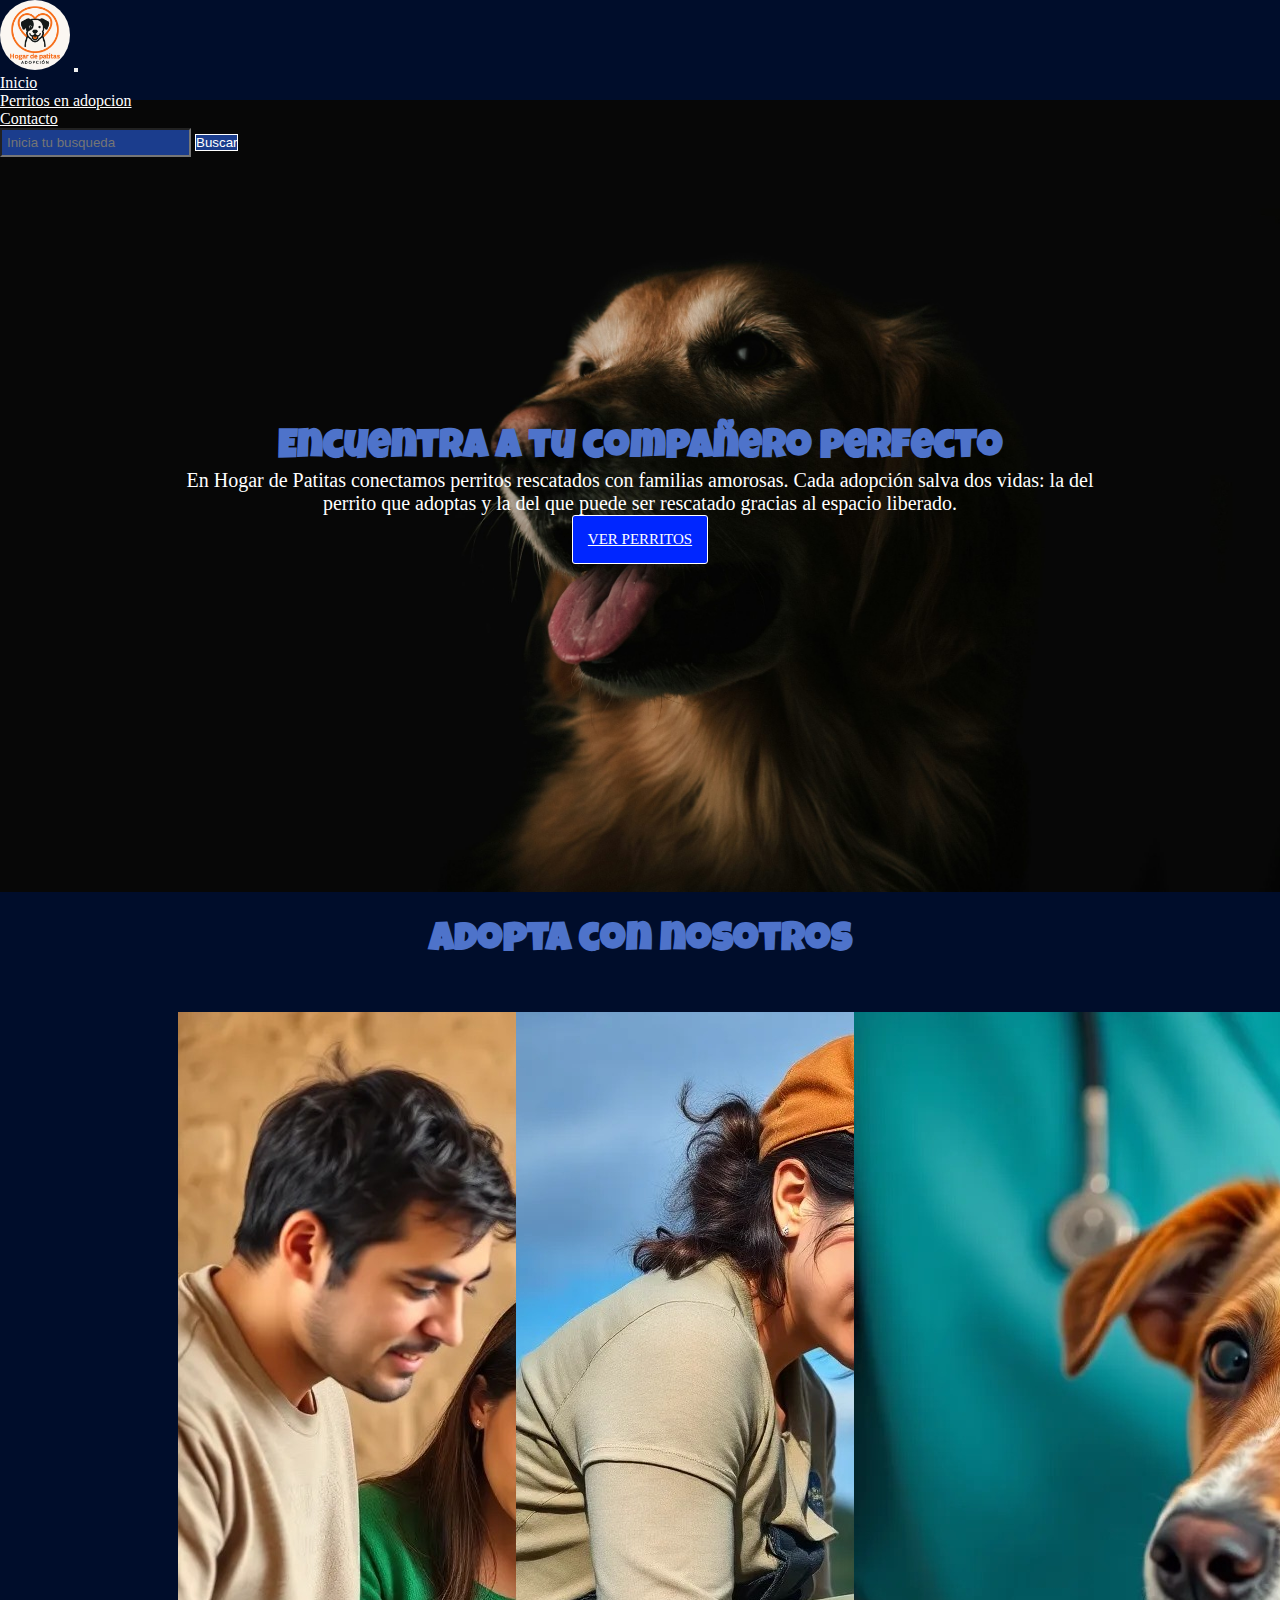
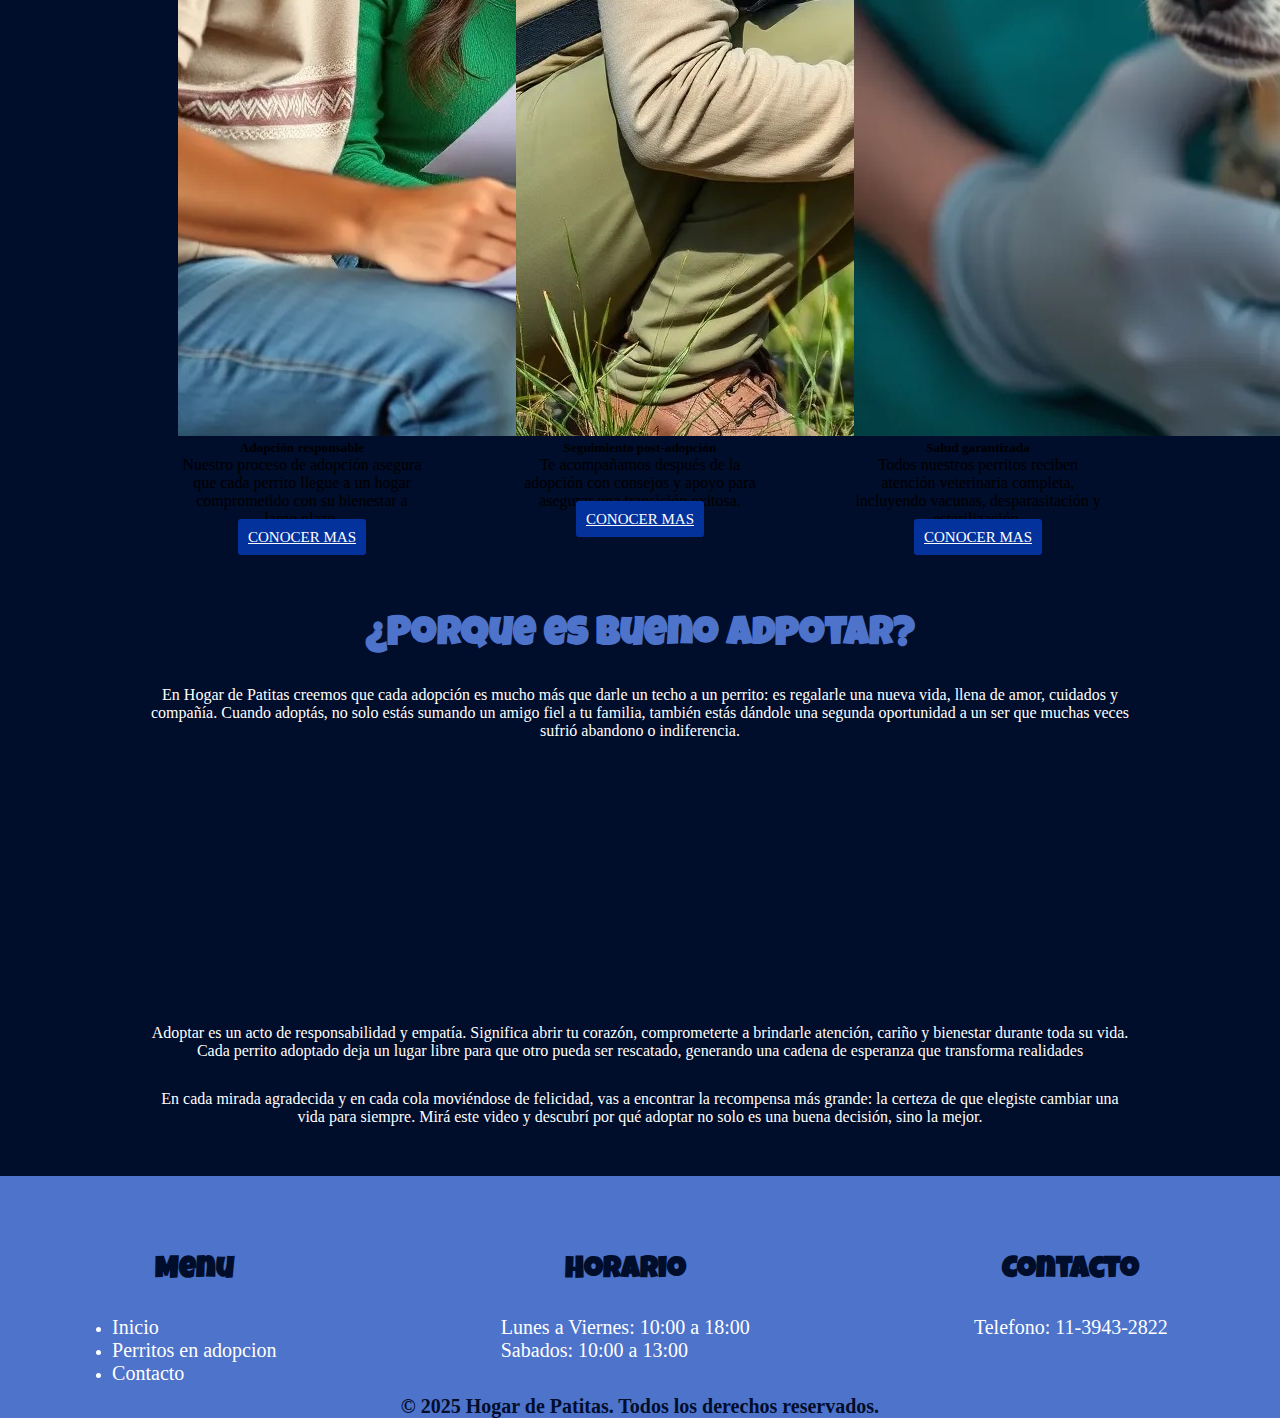
<file: index.html>
<!DOCTYPE html>
<html lang="en">

<head>
    <meta charset="UTF-8">
    <meta name="viewport" content="width=device-width, initial-scale=1.0">
    <title>Hogar de patitas</title>

    <!--BOOSTRAP LINK CSS-->
    <link href="https://cdn.jsdelivr.net/npm/bootstrap@5.0.2/dist/css/bootstrap.min.css" rel="stylesheet"
        integrity="sha384-EVSTQN3/azprG1Anm3QDgpJLIm9Nao0Yz1ztcQTwFspd3yD65VohhpuuCOmLASjC" crossorigin="anonymous">

    <!--CSS-->
    <link rel="stylesheet" href="estilos/estilos.css">
    <!--Fonts-->
    <link rel="preconnect" href="https://fonts.googleapis.com">
    <link rel="preconnect" href="https://fonts.gstatic.com" crossorigin>
    <link href="https://fonts.googleapis.com/css2?family=Luckiest+Guy&display=swap" rel="stylesheet">

</head>
<body>

     <!--------HEADER-------------------------------------------->
    <header>
        <nav class="navbar navbar-expand-lg navbar-dark">
            <div class="container-fluid">
                <a class="navbar-brand" href="#"><img src="multimedia/logo.png" alt=""></a>

                <button class="navbar-toggler" type="button" data-bs-toggle="collapse"
                    data-bs-target="#navbarSupportedContent" aria-controls="navbarSupportedContent"
                    aria-expanded="false" aria-label="Toggle navigation">
                    <span class="navbar-toggler-icon"></span>
                </button>

                <div class="collapse navbar-collapse" id="navbarSupportedContent">
                    <ul class="navbar-nav mx-auto mb-2 mb-lg-0">
                        <li class="nav-item">
                            <a class="nav-link" aria-current="page" href="#">Inicio</a>
                        </li>
                        <li class="nav-item">
                            <a class="nav-link" href="paginas/perritos.html">Perritos en adopcion</a>
                        </li>
                        <li class="nav-item">
                            <a class="nav-link" href="paginas/contacto.html">Contacto</a>
                        </li>
                    </ul>

                    <form class="d-flex" role="search">
                        <input class="form-control me-2" type="search" placeholder="Inicia tu busqueda"
                            aria-label="Search" />
                        <button class="btn btn-outline-success" type="submit">Buscar</button>
                    </form>
                </div>
            </div>
        </nav>
    </header>


    <!--hub (primer secicon)-->

    <section class="hubhome">
        <h1>Encuentra a tu compañero perfecto</h1>
        <p class="texto-hub">En Hogar de Patitas conectamos perritos rescatados con familias amorosas.
            Cada adopción salva dos vidas: la del perrito que adoptas y la del que puede ser rescatado gracias al
            espacio liberado.</p>
        <a href="./paginas/perritos.html" class="boton">Ver perritos</a>
    </section>

    <!--TARJETAS-->
    <section class="tarjetas">
        <h2>Adopta con nosotros</h2>

        <div class="padre-tarjetas">

            <!--TARJETA 1-->
            <div class="divpadre">
                <div class="card" style="width: 18rem;">
                    <img src="multimedia/humanos.jfif" class="card-img-top" alt="...">
                    <div class="card-body">
                        <h5 class="titulo-tarjeta">Adopción responsable</h5>
                        <p class="card-text">Nuestro proceso de adopción asegura que cada perrito llegue a un hogar comprometido con su bienestar a largo plazo.</p>
                        <a href="#" class="boton-tarjetas">Conocer mas</a>
                    </div>
                </div>
            </div>

            <!--TARJETA 2-->
            <div class="divpadre">
                <div class="card" style="width: 18rem;">
                    <img src="multimedia/alimentando.jfif" class="card-img-top" alt="...">
                    <div class="card-body">
                        <h5 class="titulo-tarjeta">Seguimiento post-adopción</h5>
                        <p class="card-text">Te acompañamos después de la adopción con consejos y apoyo para asegurar una transición exitosa.</p>
                        <a href="#" class="boton-tarjetas">Conocer mas</a>
                    </div>
                </div>
            </div>

            <!--TARJETA 3-->
            <div class="divpadre">
                <div class="card" style="width: 18rem;">
                    <img src="multimedia/perrito.jfif" class="card-img-top" alt="...">
                    <div class="card-body">
                        <h5 class="titulo-tarjeta">Salud garantizada</h5>
                        <p class="card-text">Todos nuestros perritos reciben atención veterinaria completa, incluyendo vacunas, desparasitación y esterilización.</p>
                        <a href="#" class="boton-tarjetas">Conocer mas</a>
                    </div>
                </div>
            </div>

        </div>

    </section>

    <!--¿Porque es bueno adoptar-->
    <section class="seccion-adopcion" class="margenes-secciones">
        <h2>¿Porque es bueno adpotar?</h2>
        <p>En Hogar de Patitas creemos que cada adopción es mucho más que darle un techo a un perrito: es regalarle una
            nueva vida, llena de amor, cuidados y compañía. Cuando adoptás, no solo estás sumando un amigo fiel a tu
            familia, también estás dándole una segunda oportunidad a un ser que muchas veces sufrió abandono o
            indiferencia.</p>

             <iframe width="350" height="250" src="https://www.youtube.com/embed/HGN_t0kZos0?si=R7E6gtIcXmZv3qRd"
            title="YouTube video player" frameborder="0"
            allow="accelerometer; autoplay; clipboard-write; encrypted-media; gyroscope; picture-in-picture; web-share"
            referrerpolicy="strict-origin-when-cross-origin" allowfullscreen></iframe>

            <p>Adoptar es un acto de responsabilidad y empatía. Significa abrir tu corazón, comprometerte a brindarle
            atención, cariño y bienestar durante toda su vida. Cada perrito adoptado deja un lugar libre para que otro
            pueda ser rescatado, generando una cadena de esperanza que transforma realidades</p>
            <img src="./multimedia/dia-perro-adoptado-1.jpg" alt="">
            <p>En cada mirada agradecida y en cada cola moviéndose de felicidad, vas a encontrar la recompensa más grande:
            la certeza de que elegiste cambiar una vida para siempre. Mirá este video y descubrí por qué adoptar no solo
            es una buena decisión, sino la mejor.</p>
    
    </section>

      <!--FOOTER-->
    <footer>
        <div class="menu">
            <h3>Menu</h3>
            <ul>
                <li><a href="../index.html">Inicio</a></li>
                <li><a href="./perritos.html">Perritos en adopcion</a></li>
                <li><a href="">Contacto</a></li>
            </ul>
        </div>

        <div class="horario">
            <h3>Horario</h3>
            <p>Lunes a Viernes: 10:00 a 18:00</p>
            <p>Sabados: 10:00 a 13:00</p>
        </div>

        <div class="footercontacto" style="display:block">
            <h3>Contacto</h3>
            <p>Telefono: 11-3943-2822</p>
        </div>
        <div class="copy">
            <p>© 2025 Hogar de Patitas. Todos los derechos reservados.</p>
        </div>
    </footer>



    <!--SCRIPT JS BOOSTRAP-->
    <script src="https://cdn.jsdelivr.net/npm/bootstrap@5.0.2/dist/js/bootstrap.bundle.min.js"
        integrity="sha384-MrcW6ZMFYlzcLA8Nl+NtUVF0sA7MsXsP1UyJoMp4YLEuNSfAP+JcXn/tWtIaxVXM" crossorigin="anonymous">
        </script>
</body>

</html>
</file>
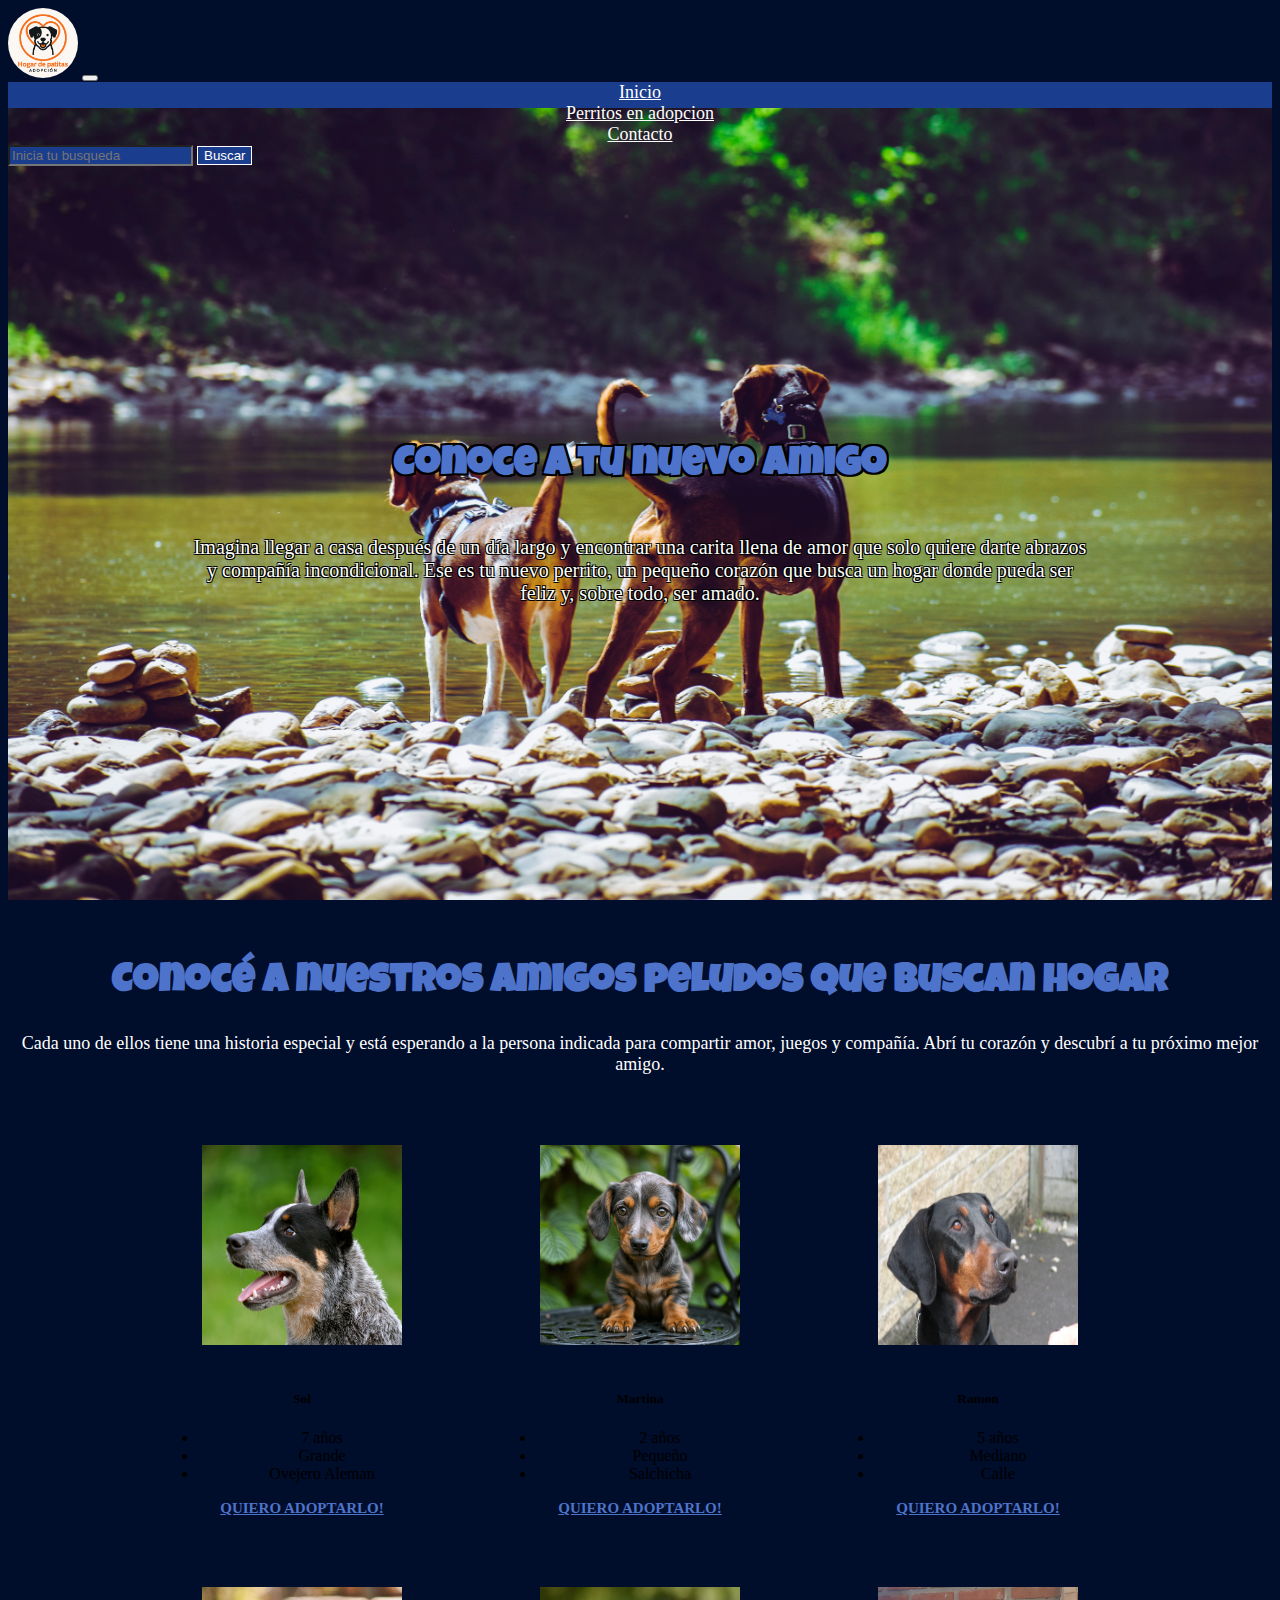
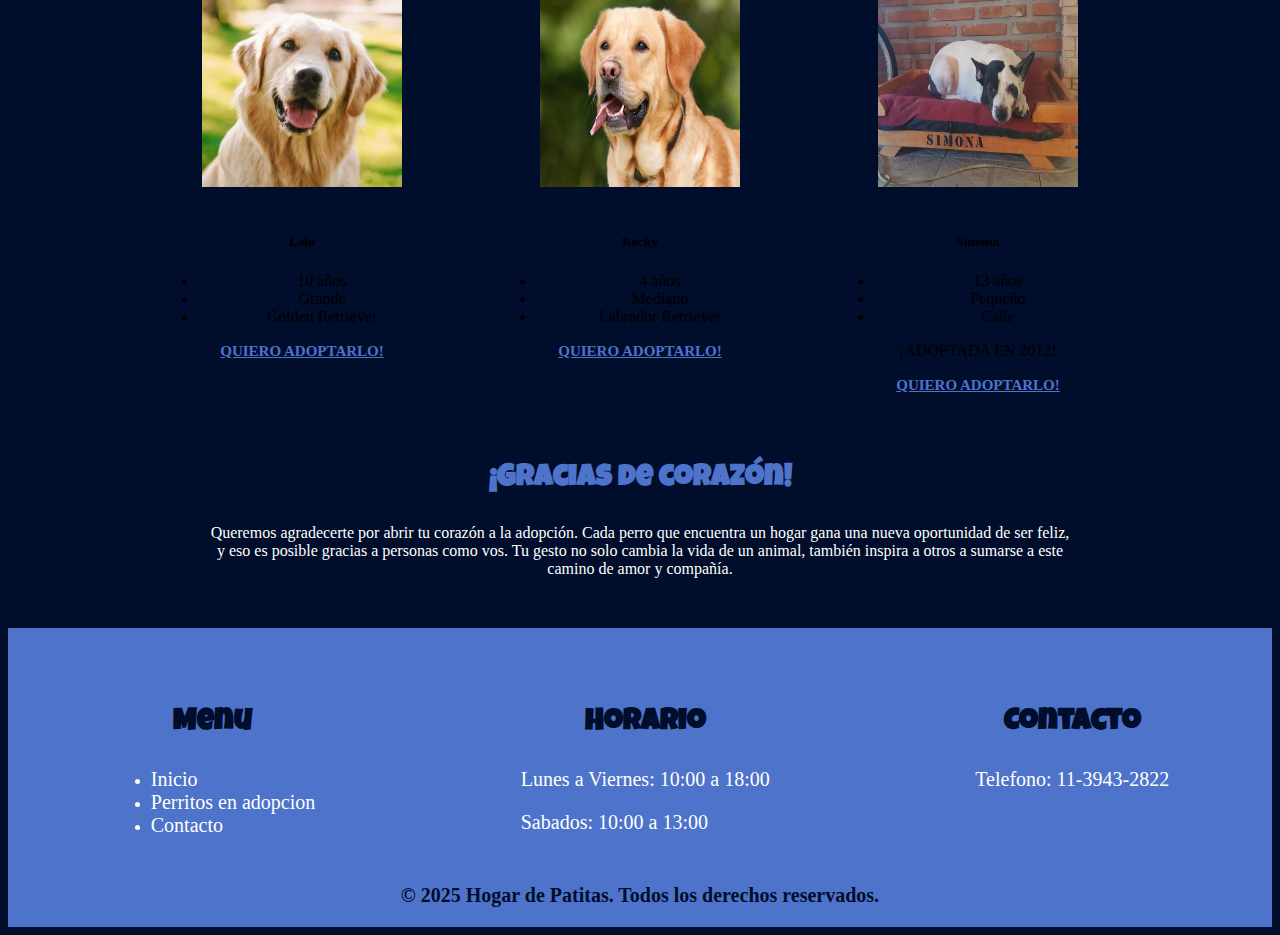
<file: paginas/perritos.html>
<!DOCTYPE html>
<html lang="en">

<head>
    <meta charset="UTF-8">
    <meta name="viewport" content="width=device-width, initial-scale=1.0">
    <meta name="description" content="Descubrí nuestros perritos en adopción y encontrá a tu nuevo compañero ideal. Todos esperan un hogar lleno de cariño y cuidado.">


    <title>Home - Perritos en adopcion</title>
    <!--BOOSTRAP LINK CSS-->
    <link href="https://cdn.jsdelivr.net/npm/bootstrap@5.0.2/dist/css/bootstrap.min.css" rel="stylesheet"
        integrity="sha384-EVSTQN3/azprG1Anm3QDgpJLIm9Nao0Yz1ztcQTwFspd3yD65VohhpuuCOmLASjC" crossorigin="anonymous">
    <!--CSS-->
    <link rel="stylesheet" href="../estilos/estilosSass.css">
    <!--Fonts-->
    <link rel="preconnect" href="https://fonts.googleapis.com">
    <link rel="preconnect" href="https://fonts.gstatic.com" crossorigin>
    <link href="https://fonts.googleapis.com/css2?family=Luckiest+Guy&display=swap" rel="stylesheet">

</head>

<body>

    
     <!--------HEADER-------------------------------------------->
    <header>
        <nav class="navbar navbar-expand-md navbar-dark">
            <div class="container-fluid">
                <a class="navbar-brand" href="../index.html"><img src="../multimedia/logo.png" alt=""></a>

                <button class="navbar-toggler" type="button" data-bs-toggle="collapse"
                    data-bs-target="#navbarSupportedContent" aria-controls="navbarSupportedContent"
                    aria-expanded="false" aria-label="Toggle navigation">
                    <span class="navbar-toggler-icon"></span>
                </button>

                <div class="collapse navbar-collapse" id="navbarSupportedContent">
                    <ul class="navbar-nav mx-auto mb-2 mb-lg-0">
                        <li class="nav-item">
                            <a class="nav-link" aria-current="page" href="../index.html">Inicio</a>
                        </li>
                        <li class="nav-item">
                            <a class="nav-link" href="#">Perritos en adopcion</a>
                        </li>
                        <li class="nav-item">
                            <a class="nav-link" href="contacto.html">Contacto</a>
                        </li>
                    </ul>

                    <form class="d-flex" role="search">
                        <input class="form-control me-2" type="search" placeholder="Inicia tu busqueda"
                            aria-label="Search" />
                        <button class="btn btn-outline-success" type="submit">Buscar</button>
                    </form>
                </div>
            </div>
        </nav>
    </header>

    <!--hub-->
    <section class="hubperritos">
        <h1>Conoce a tu nuevo amigo</h1>
        <p class="texto-hub">Imagina llegar a casa después de un día largo y encontrar una carita llena de amor que solo
            quiere darte abrazos y compañía incondicional.
            Ese es tu nuevo perrito, un pequeño corazón que busca un hogar donde pueda ser feliz y, sobre todo, ser
            amado.</p>
    </section>

    <!--perritos en adopcion-->
    <section class="pagina-adopcion">
    <div class="introduccion">
        <h2 class="h2-pc">Conocé a nuestros amigos peludos que buscan hogar</h2>
        <h2 class="h2-mobile">Conocé a nuestros amigos</h2>
        <p>Cada uno de ellos tiene una historia especial y está esperando a la persona indicada para compartir amor, juegos y compañía. Abrí tu corazón y descubrí a tu próximo mejor amigo.</p>
    </div>
    <div class="perritos-adopcion">
        <!--PERRITO 1-->
        <div class="card perro1" style="width: 18rem;">
            <img src="../multimedia/perro1.jfif" class="card-img-top imagen-card" alt="Perro ovejero alemán adulto de 7 años, pelaje gris y negro, mirando hacia un lado con expresión atenta">
            <div class="card-body">
                <h5 class="card-title">Sol</h5>
                <ul>
                    <li>7 años</li>
                    <li>Grande</li>
                    <li>Ovejero Aleman</li>
                </ul>
                <a href="#" class="btn btn-primary">quiero adoptarlo!</a>
            </div>
        </div>

        <!--PERRITO 2-->
        <div class="card perro2" style="width: 18rem;">
            <img src="../multimedia/perro2.png" class="card-img-top imagen-card" alt="Cachorra salchicha de 2 años, pequeña y de color marrón, sentada sobre una silla de jardín">
            <div class="card-body">
                <h5 class="card-title">Martina</h5>
                <ul>
                    <li>2 años</li>
                    <li>Pequeño</li>
                    <li>Salchicha</li>
                </ul>
                <a href="#" class="btn btn-primary">quiero adoptarlo!</a>
            </div>
        </div>

        <!--PERRITO 3-->
        <div class="card perro3" style="width: 18rem;">
            <img src="../multimedia/perro3.jpg" class="card-img-top imagen-card" alt="Perro mestizo mediano de 5 años, pelaje oscuro y hocico alargado, apoyado contra una pared de ladrillos claros.">
            <div class="card-body">
                <h5 class="card-title">Ramon</h5>
                <ul>
                    <li>5 años</li>
                    <li>Mediano</li>
                    <li>Calle</li>
                </ul>
                <a href="#" class="btn btn-primary">quiero adoptarlo!</a>
            </div>
        </div>

        <!--PERRITO 4-->
        <div class="card perro4" style="width: 18rem;">
            <img src="../multimedia/perro4.jpg" class="card-img-top imagen-card" alt="Golden Retriever grande de 10 años, pelaje dorado claro, con mirada tranquila y expresión amistosa.">
            <div class="card-body">
                <h5 class="card-title">Lolo</h5>
                <ul>
                    <li>10 años</li>
                    <li>Grande</li>
                    <li>Golden Retriever</li>
                </ul>
                <a href="#" class="btn btn-primary">quiero adoptarlo!</a>
            </div>
        </div>
        <!--PERRITO 5-->
        <div class="card perro5" style="width: 18rem;">
            <img src="../multimedia/perro5.jpg" class="card-img-top imagen-card" alt="Labrador Retriever mediano de 4 años, color dorado, mostrando la lengua mientras observa al frente.">
            <div class="card-body">
                <h5 class="card-title">Rocky</h5>
                <ul>
                    <li>4 años</li>
                    <li>Mediano</li>
                    <li>Labrador Retriever</li>
                </ul>
                <a href="#" class="btn btn-primary">quiero adoptarlo!</a>
            </div>
        </div>

        <!--PERRITO 6-->
        <div class="card perro6" style="width: 18rem;">
            <img src="../multimedia/perro6.jpg" class="card-img-top imagen-card" alt="Perra mestiza y hermosa tamaño pequeña de 13 años, color blanco con manchas negras, recostada en una cama de madera con su nombre grabado.">
            <div class="card-body">
                <h5 class="card-title">Simona</h5>
                <ul>
                    <li>13 años</li>
                    <li>Pequeño</li>
                    <li>Calle</li>
                </ul>
                <p>¡ADOPTADA EN 2012!</p>
                <a href="#" class="btn btn-primary">quiero adoptarlo!</a>
            </div>
        </div>
    </div>
</section>

<section class="reflexionfinal">
<h3>¡Gracias de corazón!</h3>
<p>Queremos agradecerte por abrir tu corazón a la adopción. Cada perro que encuentra un hogar gana una nueva oportunidad de ser feliz, y eso es posible gracias a personas como vos. Tu gesto no solo cambia la vida de un animal, también inspira a otros a sumarse a este camino de amor y compañía.</p>
</section>



      <!--FOOTER-->
    <footer>
        <div class="menu">
            <h3>Menu</h3>
            <ul>
                <li><a href="../index.html">Inicio</a></li>
                <li><a href="#">Perritos en adopcion</a></li>
                <li><a href="contacto.html">Contacto</a></li>
            </ul>
        </div>

        <div class="horario">
            <h3>Horario</h3>
            <p>Lunes a Viernes: 10:00 a 18:00</p>
            <p>Sabados: 10:00 a 13:00</p>
        </div>

        <div class="footercontacto" style="display:block">
            <h3>Contacto</h3>
            <p>Telefono: 11-3943-2822</p>
        </div>
        <div class="copy">
            <p>© 2025 Hogar de Patitas. Todos los derechos reservados.</p>
        </div>
    </footer>

    <!--SCRIPT JS BOOSTRAP-->
    <script src="https://cdn.jsdelivr.net/npm/bootstrap@5.0.2/dist/js/bootstrap.bundle.min.js"
        integrity="sha384-MrcW6ZMFYlzcLA8Nl+NtUVF0sA7MsXsP1UyJoMp4YLEuNSfAP+JcXn/tWtIaxVXM" crossorigin="anonymous">
        </script>
</body>

</html>
</file>
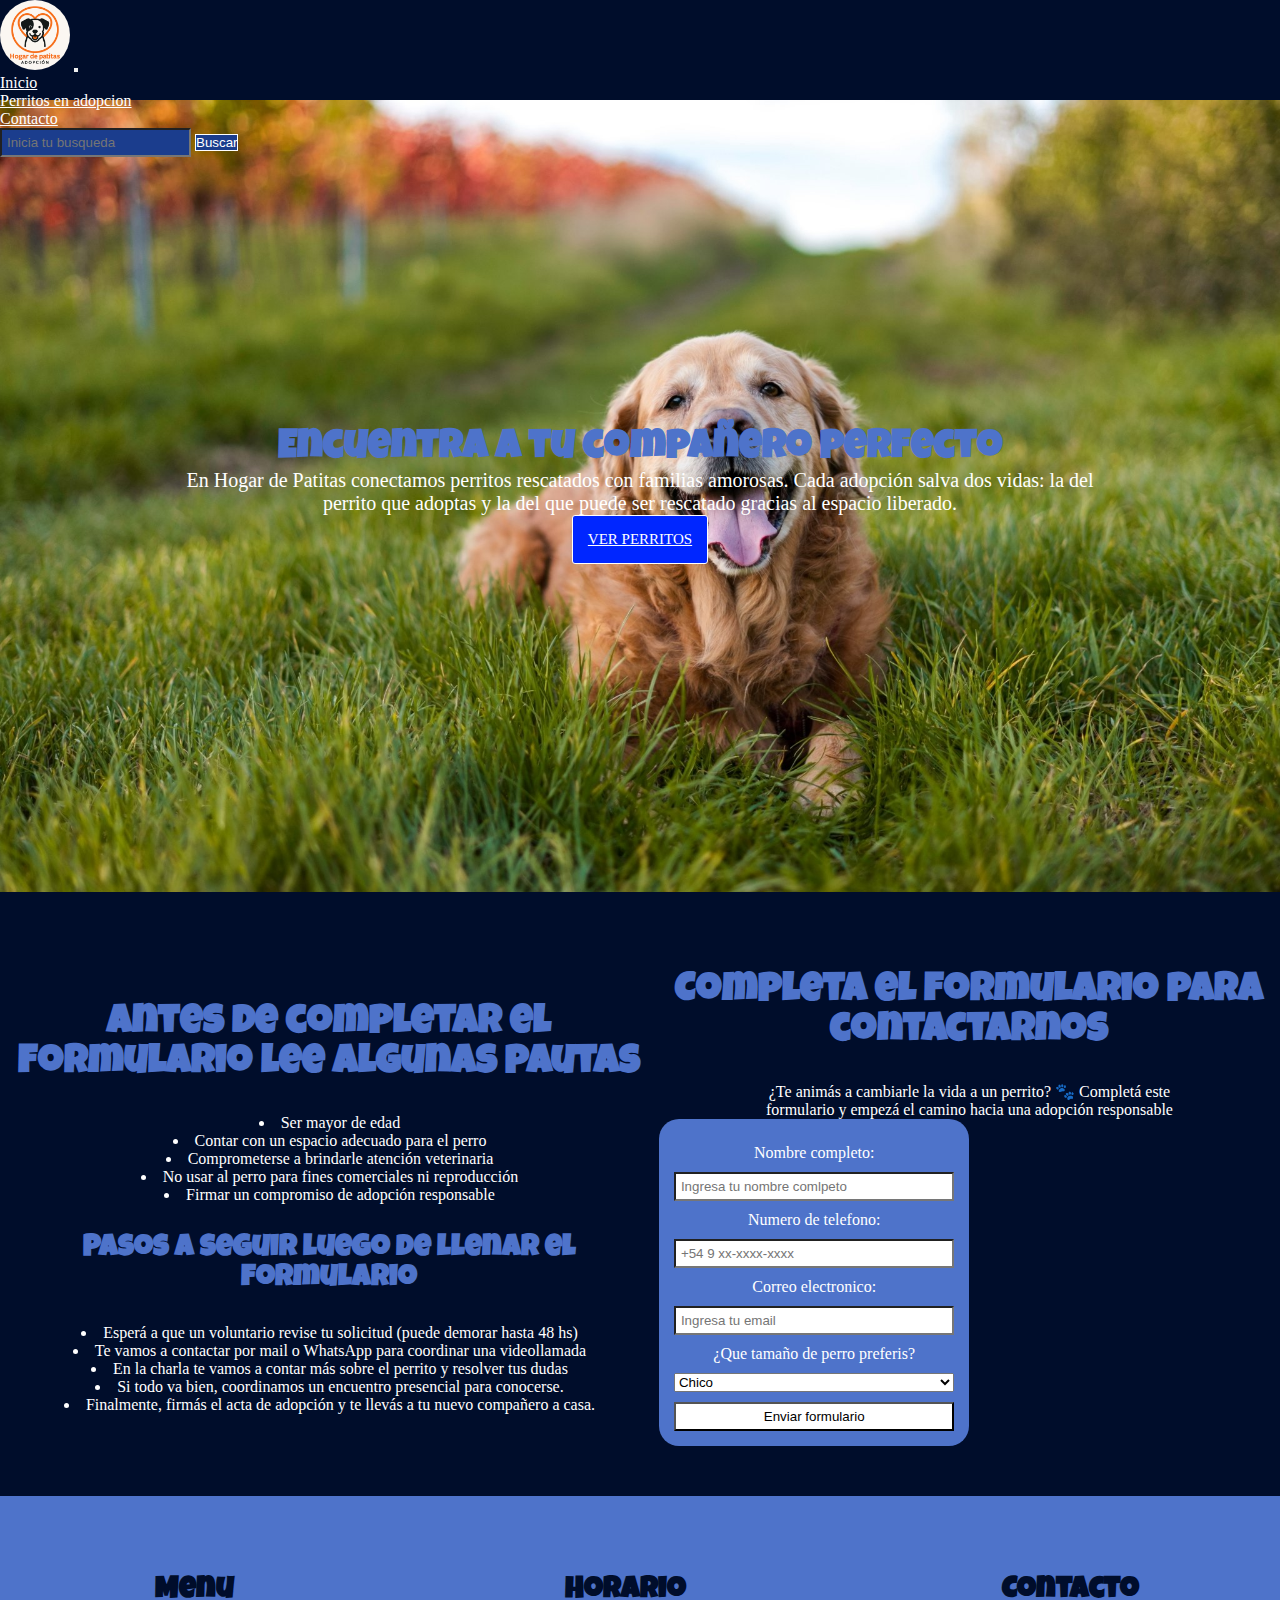
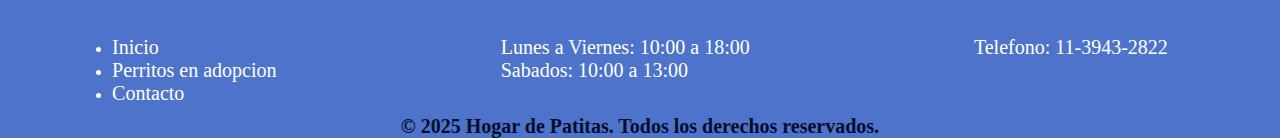
<file: docs/paginas/contacto.html>
<!DOCTYPE html>
<html lang="en">

<head>
    <meta charset="UTF-8">
    <meta name="viewport" content="width=device-width, initial-scale=1.0">
    <title>Contacto</title>
    <!--BOOSTRAP LINK CSS-->
    <link href="https://cdn.jsdelivr.net/npm/bootstrap@5.0.2/dist/css/bootstrap.min.css" rel="stylesheet"
        integrity="sha384-EVSTQN3/azprG1Anm3QDgpJLIm9Nao0Yz1ztcQTwFspd3yD65VohhpuuCOmLASjC" crossorigin="anonymous">
    <!--CSS-->
    <link rel="stylesheet" href="../estilos/estilos.css">
    <!--Fonts-->
    <link rel="preconnect" href="https://fonts.googleapis.com">
    <link rel="preconnect" href="https://fonts.gstatic.com" crossorigin>
    <link href="https://fonts.googleapis.com/css2?family=Luckiest+Guy&display=swap" rel="stylesheet">
</head>

<body>


    <!--------HEADER-------------------------------------------->
    <header>
        <nav class="navbar navbar-expand-lg  navbar-dark">
            <div class="container-fluid">
                <a class="navbar-brand" href="../index.html"><img src="../multimedia/logo.png" alt=""></a>

                <button class="navbar-toggler" type="button" data-bs-toggle="collapse"
                    data-bs-target="#navbarSupportedContent" aria-controls="navbarSupportedContent"
                    aria-expanded="false" aria-label="Toggle navigation">
                    <span class="navbar-toggler-icon"></span>
                </button>

                <div class="collapse navbar-collapse" id="navbarSupportedContent">
                    <ul class="navbar-nav mx-auto mb-2 mb-lg-0">
                        <li class="nav-item">
                            <a class="nav-link" aria-current="page" href="/docs/index.html">Inicio</a>
                        </li>
                        <li class="nav-item">
                            <a class="nav-link" href="perritos.html">Perritos en adopcion</a>
                        </li>
                        <li class="nav-item">
                            <a class="nav-link" href="#">Contacto</a>
                        </li>
                    </ul>

                    <form class="d-flex" role="search">
                        <input class="form-control me-2" type="search" placeholder="Inicia tu busqueda"
                            aria-label="Search" />
                        <button class="btn btn-outline-success" type="submit">Buscar</button>
                    </form>
                </div>
            </div>
        </nav>
    </header>

    <!--hub (primer secicon)-->
    <section class="hubcontacto">
        <h1>Encuentra a tu compañero perfecto</h1>
        <p class="texto-hub">En Hogar de Patitas conectamos perritos rescatados con familias amorosas.
            Cada adopción salva dos vidas: la del perrito que adoptas y la del que puede ser rescatado gracias al
            espacio liberado.</p>
        <a href="./paginas/perritos.html" class="boton">Ver perritos</a>
    </section>
    <!------------------------>

    <section class="contacto">
        <div class="pautas">
            <h2>Antes de completar el formulario lee algunas pautas</h2>
            <ul>
                <li>Ser mayor de edad</li>
                <li>Contar con un espacio adecuado para el perro</li>
                <li>Comprometerse a brindarle atención veterinaria</li>
                <li>No usar al perro para fines comerciales ni reproducción</li>
                <li>Firmar un compromiso de adopción responsable</li>
            </ul>
            <h3>Pasos a seguir luego de llenar el formulario</h3>
            <ol>
                <li>Esperá a que un voluntario revise tu solicitud (puede demorar hasta 48 hs)</li>
                <li>Te vamos a contactar por mail o WhatsApp para coordinar una videollamada</li>
                <li>En la charla te vamos a contar más sobre el perrito y resolver tus dudas</li>
                <li>Si todo va bien, coordinamos un encuentro presencial para conocerse.</li>
                <li>Finalmente, firmás el acta de adopción y te llevás a tu nuevo compañero a casa.</li>
            </ol>
        </div>

        <div class="formulario-bloque">
            <h2 class="titulo-formulario">Completa el formulario para contactarnos</h2>
            <p>¿Te animás a cambiarle la vida a un perrito? 🐾 Completá este formulario y empezá el camino hacia una
                adopción responsable</p>

            <form action="" method="post" class="formulario">
                <label for="Nombre">Nombre completo:</label>
                <input type="text" name="Nombre" id="Nombre" placeholder="Ingresa tu nombre comlpeto" class="inputs">

                <label for="telefono">Numero de telefono:</label>
                <input type="number" name="telefono" id="telefono" placeholder="+54 9 xx-xxxx-xxxx" class="inputs">

                <label for="correo">Correo electronico:</label>
                <input type="email" name="correo" id="correo" placeholder="Ingresa tu email" class="inputs">

                <label for="tamaño">¿Que tamaño de perro preferis?</label>
                <select name="" id="">
                    <option value="" class="opciones">Chico</option>
                    <option value="" class="opciones">Mediano</option>
                    <option value="" class="opciones">Grande</option>
                </select>

                <input type="submit" value="Enviar formulario" class="boton-enviar">
            </form>

        </div>

    </section>



    <!--FOOTER-->
    <footer>
        <div class="menu">
            <h3>Menu</h3>
            <ul>
                <li><a href="../index.html">Inicio</a></li>
                <li><a href="./perritos.html">Perritos en adopcion</a></li>
                <li><a href="#">Contacto</a></li>
            </ul>
        </div>

        <div class="horario">
            <h3>Horario</h3>
            <p>Lunes a Viernes: 10:00 a 18:00</p>
            <p>Sabados: 10:00 a 13:00</p>
        </div>

        <div class="footercontacto" style="display:block">
            <h3>Contacto</h3>
            <p>Telefono: 11-3943-2822</p>
        </div>
        <div class="copy">
            <p>© 2025 Hogar de Patitas. Todos los derechos reservados.</p>
        </div>
    </footer>


    <!--SCRIPT JS BOOSTRAP-->
    <script src="https://cdn.jsdelivr.net/npm/bootstrap@5.0.2/dist/js/bootstrap.bundle.min.js"
        integrity="sha384-MrcW6ZMFYlzcLA8Nl+NtUVF0sA7MsXsP1UyJoMp4YLEuNSfAP+JcXn/tWtIaxVXM" crossorigin="anonymous">
        </script>

</body>

</html>
</file>
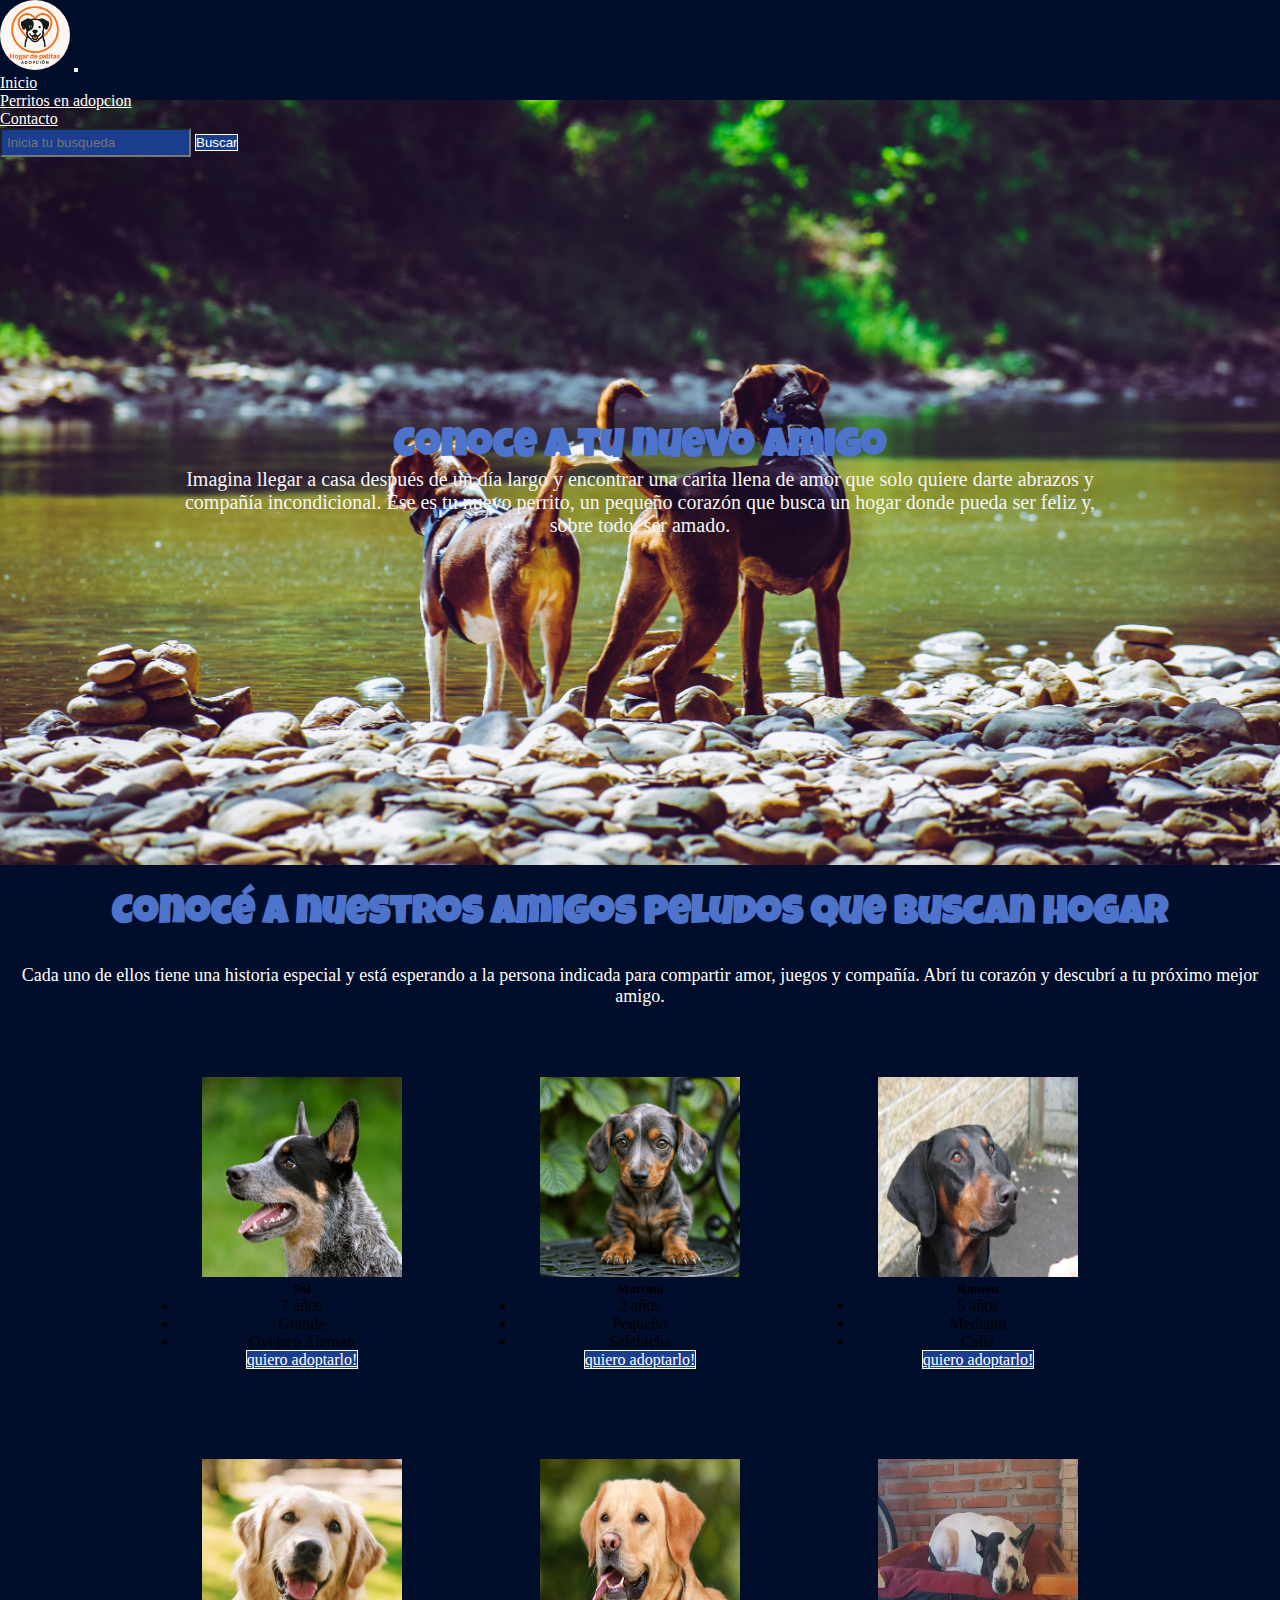
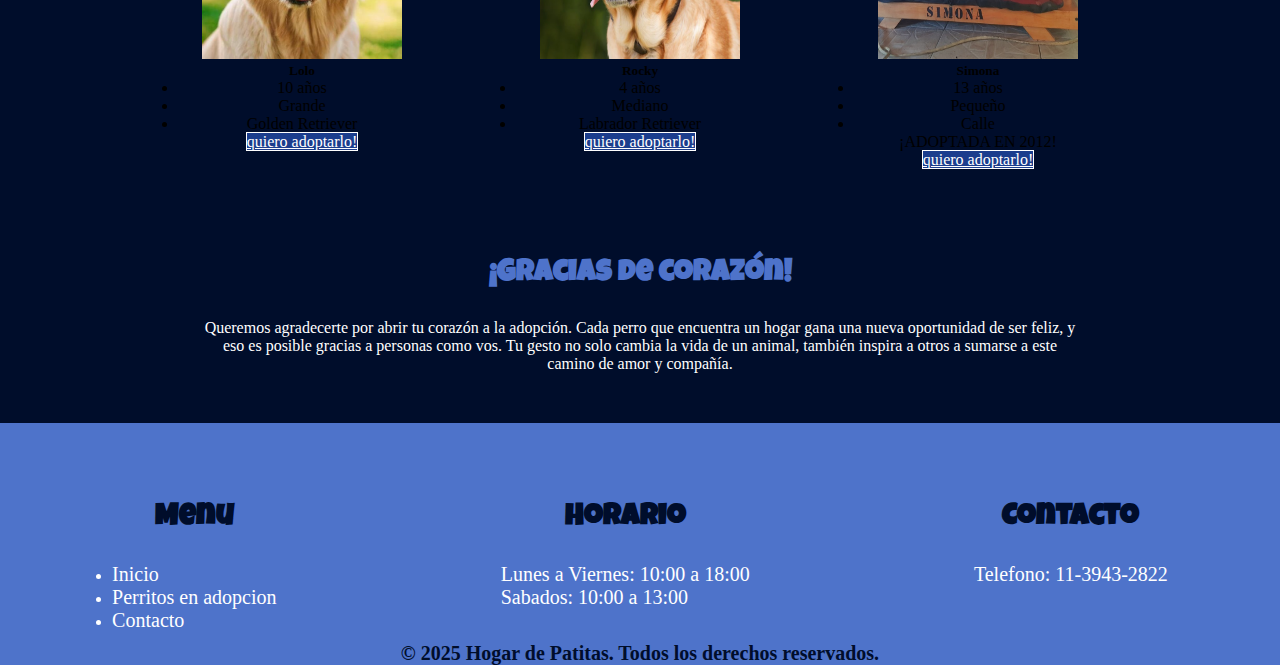
<file: docs/paginas/perritos.html>
<!DOCTYPE html>
<html lang="en">

<head>
    <meta charset="UTF-8">
    <meta name="viewport" content="width=device-width, initial-scale=1.0">
    <title>Perritos en adopcion</title>
    <!--BOOSTRAP LINK CSS-->
    <link href="https://cdn.jsdelivr.net/npm/bootstrap@5.0.2/dist/css/bootstrap.min.css" rel="stylesheet"
        integrity="sha384-EVSTQN3/azprG1Anm3QDgpJLIm9Nao0Yz1ztcQTwFspd3yD65VohhpuuCOmLASjC" crossorigin="anonymous">
    <!--CSS-->
    <link rel="stylesheet" href="../estilos/estilos.css">
    <!--Fonts-->
    <link rel="preconnect" href="https://fonts.googleapis.com">
    <link rel="preconnect" href="https://fonts.gstatic.com" crossorigin>
    <link href="https://fonts.googleapis.com/css2?family=Luckiest+Guy&display=swap" rel="stylesheet">

</head>

<body>

    
     <!--------HEADER-------------------------------------------->
    <header>
        <nav class="navbar navbar-expand-lg navbar-dark">
            <div class="container-fluid">
                <a class="navbar-brand" href="../index.html"><img src="../multimedia/logo.png" alt=""></a>

                <button class="navbar-toggler" type="button" data-bs-toggle="collapse"
                    data-bs-target="#navbarSupportedContent" aria-controls="navbarSupportedContent"
                    aria-expanded="false" aria-label="Toggle navigation">
                    <span class="navbar-toggler-icon"></span>
                </button>

                <div class="collapse navbar-collapse" id="navbarSupportedContent">
                    <ul class="navbar-nav mx-auto mb-2 mb-lg-0">
                        <li class="nav-item">
                            <a class="nav-link" aria-current="page" href="../index.html">Inicio</a>
                        </li>
                        <li class="nav-item">
                            <a class="nav-link" href="#">Perritos en adopcion</a>
                        </li>
                        <li class="nav-item">
                            <a class="nav-link" href="contacto.html">Contacto</a>
                        </li>
                    </ul>

                    <form class="d-flex" role="search">
                        <input class="form-control me-2" type="search" placeholder="Inicia tu busqueda"
                            aria-label="Search" />
                        <button class="btn btn-outline-success" type="submit">Buscar</button>
                    </form>
                </div>
            </div>
        </nav>
    </header>

    <!--hub-->
    <section class="hubperritos">
        <h1>Conoce a tu nuevo amigo</h1>
        <p class="texto-hub">Imagina llegar a casa después de un día largo y encontrar una carita llena de amor que solo
            quiere darte abrazos y compañía incondicional.
            Ese es tu nuevo perrito, un pequeño corazón que busca un hogar donde pueda ser feliz y, sobre todo, ser
            amado.</p>
    </section>

    <!--perritos en adopcion-->
    <section class="pagina-adopcion">
    <div class="introduccion">
        <h2 class="h2-pc">Conocé a nuestros amigos peludos que buscan hogar</h2>
        <h2 class="h2-mobile">Conocé a nuestros amigos</h2>
        <p>Cada uno de ellos tiene una historia especial y está esperando a la persona indicada para compartir amor, juegos y compañía. Abrí tu corazón y descubrí a tu próximo mejor amigo.</p>
    </div>
    <div class="perritos-adopcion">
        <!--PERRITO 1-->
        <div class="card perro1" style="width: 18rem;">
            <img src="../multimedia/perro1.jfif" class="card-img-top imagen-card" alt="...">
            <div class="card-body">
                <h5 class="card-title">Sol</h5>
                <ul>
                    <li>7 años</li>
                    <li>Grande</li>
                    <li>Ovejero Aleman</li>
                </ul>
                <a href="#" class="btn btn-primary">quiero adoptarlo!</a>
            </div>
        </div>

        <!--PERRITO 2-->
        <div class="card perro2" style="width: 18rem;">
            <img src="../multimedia/perro2.png" class="card-img-top imagen-card" alt="...">
            <div class="card-body">
                <h5 class="card-title">Martina</h5>
                <ul>
                    <li>2 años</li>
                    <li>Pequeño</li>
                    <li>Salchicha</li>
                </ul>
                <a href="#" class="btn btn-primary">quiero adoptarlo!</a>
            </div>
        </div>

        <!--PERRITO 3-->
        <div class="card perro3" style="width: 18rem;">
            <img src="../multimedia/perro3.jpg" class="card-img-top imagen-card" alt="...">
            <div class="card-body">
                <h5 class="card-title">Ramon</h5>
                <ul>
                    <li>5 años</li>
                    <li>Mediano</li>
                    <li>Calle</li>
                </ul>
                <a href="#" class="btn btn-primary">quiero adoptarlo!</a>
            </div>
        </div>

        <!--PERRITO 4-->
        <div class="card perro4" style="width: 18rem;">
            <img src="../multimedia/perro4.jpg" class="card-img-top imagen-card" alt="...">
            <div class="card-body">
                <h5 class="card-title">Lolo</h5>
                <ul>
                    <li>10 años</li>
                    <li>Grande</li>
                    <li>Golden Retriever</li>
                </ul>
                <a href="#" class="btn btn-primary">quiero adoptarlo!</a>
            </div>
        </div>
        <!--PERRITO 5-->
        <div class="card perro5" style="width: 18rem;">
            <img src="../multimedia/perro5.jpg" class="card-img-top imagen-card" alt="...">
            <div class="card-body">
                <h5 class="card-title">Rocky</h5>
                <ul>
                    <li>4 años</li>
                    <li>Mediano</li>
                    <li>Labrador Retriever</li>
                </ul>
                <a href="#" class="btn btn-primary">quiero adoptarlo!</a>
            </div>
        </div>

        <!--PERRITO 6-->
        <div class="card perro6" style="width: 18rem;">
            <img src="../multimedia/perro6.jpg" class="card-img-top imagen-card" alt="...">
            <div class="card-body">
                <h5 class="card-title">Simona</h5>
                <ul>
                    <li>13 años</li>
                    <li>Pequeño</li>
                    <li>Calle</li>
                </ul>
                <p>¡ADOPTADA EN 2012!</p>
                <a href="#" class="btn btn-primary">quiero adoptarlo!</a>
            </div>
        </div>
    </div>
</section>

<section class="reflexionfinal">
<h3>¡Gracias de corazón!</h3>
<p>Queremos agradecerte por abrir tu corazón a la adopción. Cada perro que encuentra un hogar gana una nueva oportunidad de ser feliz, y eso es posible gracias a personas como vos. Tu gesto no solo cambia la vida de un animal, también inspira a otros a sumarse a este camino de amor y compañía.</p>
</section>



      <!--FOOTER-->
    <footer>
        <div class="menu">
            <h3>Menu</h3>
            <ul>
                <li><a href="../index.html">Inicio</a></li>
                <li><a href="#">Perritos en adopcion</a></li>
                <li><a href="contacto.html">Contacto</a></li>
            </ul>
        </div>

        <div class="horario">
            <h3>Horario</h3>
            <p>Lunes a Viernes: 10:00 a 18:00</p>
            <p>Sabados: 10:00 a 13:00</p>
        </div>

        <div class="footercontacto" style="display:block">
            <h3>Contacto</h3>
            <p>Telefono: 11-3943-2822</p>
        </div>
        <div class="copy">
            <p>© 2025 Hogar de Patitas. Todos los derechos reservados.</p>
        </div>
    </footer>

    <!--SCRIPT JS BOOSTRAP-->
    <script src="https://cdn.jsdelivr.net/npm/bootstrap@5.0.2/dist/js/bootstrap.bundle.min.js"
        integrity="sha384-MrcW6ZMFYlzcLA8Nl+NtUVF0sA7MsXsP1UyJoMp4YLEuNSfAP+JcXn/tWtIaxVXM" crossorigin="anonymous">
        </script>
</body>

</html>
</file>
<file: estilos/estilos.css>
* {
    margin: 0;
    padding: 0;
    box-sizing: border-box;
}

@import url('https://fonts.googleapis.com/css2?family=Luckiest+Guy&display=swap');

body {
    background-color: #000d2b;
}


/*--------------------------------------------------------------------------*/

/*HUB SECCION*/

h1 {
    font-family: "Luckiest Guy";
    font-size: 40px;
    color: #4e73ca;
    font-weight: bold;

}

.boton {
    background-color: #0026ff;
    color: white;
    padding: 15px;
    border-radius: 3px;
    cursor: pointer;
    transition: background-color 0.3 ease;
    font-size: 15px;
    text-transform: uppercase;
    border: white solid 1px;
}

.boton:hover {
    background-color: #000d2b;
    color: rgb(255, 255, 255);

}

.hubhome {
    background-image: url(../multimedia/fondo\ negro\ perro.jfif);
    background-attachment: fixed;
    background-position: center;
    background-size: cover;
    height: 88vh;
    text-align: center;
    align-items: center;
    display: flex;
    justify-content: center;
    flex-direction: column;
    color: rgb(255, 255, 255);
    padding: 30px;
}


.texto-hub {
    font-size: 20px;
    padding-left: 150px;
    padding-right: 150px;
    font-weight: 400px;
}

.hubperritos {
    background-image: url(../multimedia/fondo\ perritos\ hub.jpeg);
    background-attachment: fixed;
    background-position: center;
    background-size: cover;
    height: 85vh;
    text-align: center;
    align-items: center;
    display: flex;
    justify-content: center;
    flex-direction: column;
    color: whitesmoke;
    padding: 30px;
}

/*--------------------------------------------------------------------------*/

/*HEADER*/
header {
    height: 100px;
}

header a img {
    height: 70px;
    width: 70px;
    border-radius: 50px;
}

.nav-link {
    color: white;
}

.nav-link:hover {
    color: #4e73ca;
}

.form-control {
    background-color: #1b3d8d;
}

.btn {
    color: white;
    background-color: #1b3d8d;
    border: 1px solid white;
}

.btn:hover {
    color: #1b3d8d;
    font-weight: bold;
    background-color: #fff;
    border: 1px solid #1b3d8d;
}

ul {
    gap: 30px;
}

/*------PAGINA ADOPCION---------*/
.introduccion {
    text-align: center;
}

.introduccion p {
    color: white;
    font-size: 18px;
}

.h2-mobile {
    display: none;
}

.perritos-adopcion {
    margin-top: 50px;
    display: grid;
    grid-template-areas:
        "perro1 perro2 perro3"
        "perro4 perro5 perro6";
    gap: 50px;
    justify-content: center;
    text-align: center;
}


.perro1 {
    grid-area: perro1;
}

.perro2 {
    grid-area: perro2;
}

.perro3 {
    grid-area: perro3;
}

.perro4 {
    grid-area: perro4;
}

.perro5 {
    grid-area: perro5;
}

.perro6 {
    grid-area: perro6;
}


.imagen-card {
    width: 200px !important;
    height: 200px !important;
    margin: auto;
}

.reflexionfinal {
    margin-top: 70px;
}

.reflexionfinal p {
    padding: 0px 200px 0px 200px;
    text-align: center;
    color: #ffffff;
}

/*-------TARJETAS---------*/

.tarjetas {
    display: flex;
    flex-direction: column;
    margin-bottom: 50px;
}

.padre-tarjetas {
    display: flex;
    flex-direction: row;
    justify-content: center;
    column-gap: 50px;
}

.card {
    text-align: center;
    padding: 20px;
}

.boton-tarjetas {
    background-color: #04329c;
    color: white;
    padding: 10px;
    border-radius: 3px;
    cursor: pointer;
    transition: background-color 0.3 ease;
    font-size: 15px;
    text-transform: uppercase;
}

.boton-tarjetas:hover {
    background-color: #000d2b;
    color: rgb(255, 255, 255);
}


.seccion-adopcion {
    text-align: center;
}

.seccion-adopcion img {
    display: none;
}

.seccion-adopcion p {
    color: white;
    padding-left: 150px;
    padding-right: 150px;
    margin-bottom: 30px;
}

/*------PAGINA CONTACTO---------*/
.hubcontacto {
    background-image: url(../multimedia/cccc.jpg);
    background-attachment: fixed;
    background-position: center;
    background-size: cover;
    height: 88vh;
    text-align: center;
    align-items: center;
    display: flex;
    justify-content: center;
    flex-direction: column;
    color: rgb(255, 255, 255);
    padding: 30px;
}

.contacto {
    display: flex;
    flex-direction: row;
    margin-top: 50px;
}

.pautas {
    margin: auto;
    text-align: center;
}

.pautas li {
    list-style: inside;
    color: #fff;
}



.formulario-bloque p {
    color: #fff;
    padding: 0px 100px 0px 100px;
    text-align: center;
}



.formulario {
    display: flex;
    flex-direction: column;
    width: 50%;
    text-align: center;
    color: #fff;
    background-color: #4e73ca;
    padding: 15px;
    border-radius: 20px;
}

input {
    padding: 5px;
    background-color: #fff;
}

label {
    padding: 10px;
}

select {
    margin-bottom: 10px;
}



/*------FOOTER---------*/
footer {
    margin-top: 50px;
    display: grid;
    grid-template-areas: "menu horario contacto"
        "copy copy copy";
    justify-content: space-around;
    color: #ffffff;
    background-color: #4e73ca;
    padding-top: 50px;
    align-items: start;
}

footer li a{
    text-decoration: none;
    color: white;
    font-size: 20px;
}

footer h3 {
    color: #000d2b;
    font-weight: bold;
}

footer p {
    font-size: 20px;
}

.menu {
    grid-area: menu;
}


.horario {
    grid-area: horario;
}

.footercontacto {
    grid-area: contacto;

}

.copy {
    margin-top: 10px;
    grid-area: copy;
    text-align: center;
    color: #000d2b;
    font-weight: bold;
    font-size: 25px;
}


h2 {
    text-align: center;
    font-family: "Luckiest Guy";
    margin: 30px 0px 30px 0px;
    color: #4e73ca;
    font-size: 40px;
}

h3 {
    text-align: center;
    font-family: "Luckiest Guy";
    margin: 30px 0px 30px 0px;
    color: #4e73ca;
    font-size: 30px;

}


/*RESPONSIVE CELULAR - RESPONSIVE CELULAR - RESPONSIVE CELULAR - RESPONSIVE CELULAR - RESPONSIVE CELULAR*/
@media (max-width: 480px) {

    /*HEADER*/

    header a img{
        width: 60px;
        height: 60px;
    }
    .navbar .collapse .d-flex {
        display: none !important;
    }

    .navbar-toggler {
        border: 0 ;
    }

    .navbar-toggler:focus,
    .navbar-toggler:active,
    .navbar-toggler:focus-visible {
        outline: none;
        box-shadow: none;
    }

    .navbar .collapse .navbar-nav{
        background-color: #1b3d8d;
        text-align: center;
        border: 1px solid white;
        gap: 0px;
    }

    .navbar .collapse .navbar-nav .nav-item{
        border: 1px solid white;
        padding: 5px;
    }




    /* PAGINA HOME */

    /*hub seccion*/
    .hubhome {
        justify-content: center;
    }

    .hubhome P {
        padding: 20px;
    }

    /* tarjetas */
    .tarjetas h2 {
        font-size: 35px;
    }

    .padre-tarjetas {
        display: flex;
        flex-direction: column;
        margin: auto;
        row-gap: 25px;
    }

    /* porque es bueno adoptar? */
    .seccion-adopcion {
        padding: 30px;
    }

    .seccion-adopcion p {
        padding: 0px;
    }

    .seccion-adopcion img {
        width: 350px;
        height: 250px;
        margin-bottom: 20px;
    }

    .seccion-adopcion iframe {
        margin-bottom: 20px;
    }

    iframe{
        justify-content: center;
        margin: 0px;
    }

    /* PAGINA PERRITOS ADOPCION*/
    /*hub*/
    header .nav-link {
        color: #ffffff;
        font-size: 18px;
    }

    .hubperritos {
        background-image: url(../multimedia/fondo\ perritos\ hub.jpeg);
        background-size: cover;
        background-position: center;
    }

    .texto-hub {
        padding: 20px;
    }

    /*perritos en adopcion*/
    .pagina-adopcion {
        padding: 20px;
    }

    .perritos-adopcion {
        display: flex;
        flex-direction: column;
        align-items: center;

    }

    .h2-pc {
        display: none;
    }

    .h2-mobile {
        display: block;
        padding: 0px 10px 0px 10px;
    }

    .introduccion p {
        padding: 0px 20px 0px 20px;
    }

    /*reflexion final*/
    .reflexionfinal h3 {
        padding: 0px 10px 0px 10px;
        font-size: 35px;
    }

    .reflexionfinal p {
        padding: 0px 50px 0px 50px;
    }

    footer{
        display: grid;
        grid-template-areas: "menu"
                             "horario"
                             "footercontacto"
                             "copy"   ;
                             margin: auto;
                             text-align: center;
    }
    
    footer .menu li{
        list-style-position: inside;
        text-align: center;
    }

    footer .menu ul{
        margin: 0px;
        padding: 0px;
    }

    .menu{grid-area: menu;}
    .horario{grid-area: horario;}
    .footercontacto{grid-area: footercontacto;} 
    .copy{grid-area: copy;}   

}
</file>
<file: estilos/estilosSass.css>
.imagen-base, .perritos-adopcion .perro1 .imagen-card, .perritos-adopcion .perro2 .imagen-card, .perritos-adopcion .perro3 .imagen-card, .perritos-adopcion .perro4 .imagen-card, .perritos-adopcion .perro5 .imagen-card, .perritos-adopcion .perro6 .imagen-card {
  padding: 20px;
  width: 200px !important;
  height: 200px !important;
  margin: auto;
}

.titulo-secundario, .seccion-contacto .conteiner-formulario .ultimas-adopciones h4, .hubperritos h1 {
  text-align: center;
  font-family: "Luckiest Guy";
  margin: 30px 0px 30px 0px;
  color: #4e73ca;
  font-size: 40px;
}

/*Pagina index*/
/*Hub*/
body {
  background-color: #000d2b;
}

.hubhome {
  background-image: url(../multimedia/fondo\ negro\ perro.jfif);
  background-attachment: fixed;
  background-position: center;
  background-size: cover;
  height: 88vh;
  text-align: center;
  align-items: center;
  display: flex;
  justify-content: center;
  flex-direction: column;
  color: #ffffff;
  padding: 30px;
}
.hubhome h1 {
  font-family: "Luckiest Guy";
  font-size: 40px;
  color: #4e73ca;
  font-weight: bold;
  text-shadow: 2px 2px 0 black, -2px 2px 0 black, 2px -2px 0 black, -2px -2px 0 black;
}
.hubhome .texto-hub {
  font-size: 20px;
  padding-left: 150px;
  padding-right: 150px;
  font-weight: 400;
  text-shadow: 1px 1px 0 black, -1px 1px 0 black, 1px -1px 0 black, -1px -1px 0 black;
}
.hubhome .boton {
  background-color: #0026ff;
  color: #ffffff;
  padding: 15px;
  border-radius: 3px;
  cursor: pointer;
  transition: background-color 0.3 ease;
  font-size: 15px;
  text-transform: uppercase;
  border: #ffffff solid 1px;
}
.hubhome .boton:hover {
  background-color: #000d2b;
  color: #ffffff;
}

/*Tarjetas*/
.tarjetas {
  display: flex;
  flex-direction: column;
  margin-bottom: 50px;
}
.tarjetas h2 {
  text-align: center;
  font-family: "Luckiest Guy";
  margin: 30px 0px 30px 0px;
  color: #4e73ca;
  font-size: 35px;
}
.tarjetas .padre-tarjetas {
  display: flex;
  flex-direction: row;
  justify-content: center;
  column-gap: 50px;
}
.tarjetas .padre-tarjetas .divpadre .card {
  text-align: center;
  padding: 20px;
  opacity: 0;
  transform: translateY(20px);
  animation: aparecer 5s ease forwards;
}
.tarjetas .padre-tarjetas .divpadre .card h5 {
  font-weight: bold;
  color: #000d2b;
  font-size: 16px;
  text-transform: uppercase;
}
.tarjetas .padre-tarjetas .divpadre .card .boton-tarjetas {
  background-color: #04329c;
  color: #ffffff;
  padding: 10px;
  border-radius: 3px;
  cursor: pointer;
  transition: background-color 0.3s ease;
  font-size: 15px;
  text-transform: uppercase;
}
.tarjetas .padre-tarjetas .divpadre .card .boton-tarjetas:hover {
  background-color: #000d2b;
  color: #ffffff;
}
@keyframes aparecer {
  to {
    opacity: 1;
    transform: translateY(0);
  }
}

/*Porque es bueno adoptar?*/
.seccion-adopcion {
  text-align: center;
}
.seccion-adopcion h2 {
  text-align: center;
  font-family: "Luckiest Guy";
  margin: 30px 0px 30px 0px;
  color: #4e73ca;
  font-size: 40px;
}
.seccion-adopcion p {
  color: white;
  padding-left: 150px;
  padding-right: 150px;
  margin-bottom: 30px;
}
.seccion-adopcion img {
  display: none;
}

/*-----------------------------------------------------------------------------------------------------------*/
body {
  background-color: #000d2b;
}

.hubperritos {
  background-image: url(../multimedia/fondo\ perritos\ hub.jpeg);
  background-attachment: fixed;
  background-position: center;
  background-size: cover;
  height: 85vh;
  text-align: center;
  align-items: center;
  display: flex;
  justify-content: center;
  flex-direction: column;
  color: #ffffff;
  padding: 30px;
}
.hubperritos h1 {
  text-shadow: 2px 2px 0 black, -2px 2px 0 black, 2px -2px 0 black, -2px -2px 0 black;
}
.hubperritos .texto-hub {
  font-size: 20px;
  padding-left: 150px;
  padding-right: 150px;
  font-weight: 400;
  text-shadow: 1px 1px 0 black, -1px 1px 0 black, 1px -1px 0 black, -1px -1px 0 black;
}

.introduccion {
  text-align: center;
}
.introduccion .h2-pc {
  text-align: center;
  font-family: "Luckiest Guy";
  margin: 30px 0px 30px 0px;
  color: #4e73ca;
  font-size: 40px;
}
.introduccion .h2-mobile {
  display: none;
}
.introduccion p {
  color: #ffffff;
  font-size: 18px;
}

.perritos-adopcion {
  margin-top: 50px;
  display: grid;
  grid-template-areas: "perro1 perro2 perro3" "perro4 perro5 perro6";
  gap: 50px;
  justify-content: center;
  text-align: center;
}
.perritos-adopcion .perro1 {
  grid-area: perro1;
}
.perritos-adopcion .perro2 {
  grid-area: perro2;
}
.perritos-adopcion .perro3 {
  grid-area: perro3;
}
.perritos-adopcion .perro4 {
  grid-area: perro4;
}
.perritos-adopcion .perro5 {
  grid-area: perro5;
}
.perritos-adopcion .perro6 {
  grid-area: perro6;
}
.perritos-adopcion .card {
  transition: 0.5s;
}
.perritos-adopcion .card:hover {
  transform: scale(1.05);
}
.perritos-adopcion .btn {
  background-color: #000d2b;
  color: #4e73ca;
  font-weight: bold;
  font-size: 15px;
  text-transform: uppercase;
}
.perritos-adopcion .btn:hover {
  background-color: #4e73ca;
  color: #000d2b;
  font-weight: bold;
  font-size: 15px;
  text-transform: uppercase;
  border: 2px solid #000d2b;
}

.reflexionfinal {
  margin-top: 70px;
}
.reflexionfinal h3 {
  text-align: center;
  font-family: "Luckiest Guy";
  margin: 30px 0px 30px 0px;
  color: #4e73ca;
  font-size: 30px;
}
.reflexionfinal p {
  padding: 0px 200px 0px 200px;
  text-align: center;
  color: #ffffff;
}

.hubcontacto {
  background-image: url(../multimedia/cccc.jpg);
  background-attachment: fixed;
  background-position: center;
  background-size: cover;
  height: 88vh;
  text-align: center;
  align-items: center;
  display: flex;
  justify-content: center;
  flex-direction: column;
  color: #ffffff;
  padding: 30px;
}
.hubcontacto h1 {
  font-family: "Luckiest Guy";
  font-weight: bold;
  font-size: 40px;
  color: #4e73ca;
  text-shadow: 2px 2px 0 black, -2px 2px 0 black, 2px -2px 0 black, -2px -2px 0 black;
  /* font-family: "Luckiest Guy";
   font-size: 40px;
   color: $color-secundario;
   font-weight: bold;*/
}
.hubcontacto .texto-hub {
  font-size: 20px;
  padding-left: 150px;
  padding-right: 150px;
  font-weight: 400;
  text-shadow: 1px 1px 0 black, -1px 1px 0 black, 1px -1px 0 black, -1px -1px 0 black;
}
.hubcontacto .boton {
  background-color: #0026ff;
  color: #ffffff;
  padding: 15px;
  border-radius: 3px;
  cursor: pointer;
  transition: background-color 0.3s ease;
  font-size: 15px;
  text-transform: uppercase;
  border: #ffffff solid 1px;
}
.hubcontacto .boton:hover {
  background-color: #000d2b;
  color: #ffffff;
}

/*seccion contacto*/
.seccion-contacto {
  display: flex;
  flex-direction: row;
}
.seccion-contacto .pautas {
  width: 50%;
  text-align: center;
}
.seccion-contacto .pautas h3 {
  text-align: center;
  font-family: "Luckiest Guy";
  margin: 30px 0px 30px 0px;
  color: #4e73ca;
  font-size: 35px;
}
.seccion-contacto li {
  color: #ffffff;
  list-style-position: inside;
}
.seccion-contacto .conteiner-formulario {
  width: 50%;
  display: flex;
  flex-direction: column;
  text-align: center;
  align-items: center;
}
.seccion-contacto .conteiner-formulario h2 {
  text-align: center;
  font-family: "Luckiest Guy";
  margin: 30px 0px 30px 0px;
  color: #4e73ca;
  font-size: 35px;
}
.seccion-contacto .conteiner-formulario p {
  color: #ffffff;
  padding-left: 150px;
  padding-right: 150px;
  margin-bottom: 30px;
}
.seccion-contacto .conteiner-formulario .formulario {
  display: flex;
  flex-direction: column;
  width: 100%;
  text-align: center;
  padding: 30px;
  background-color: #4e73ca;
  border-radius: 20px;
}
.seccion-contacto .conteiner-formulario .formulario label {
  padding: 10px;
  color: #000d2b;
  font-weight: bold;
}
.seccion-contacto .conteiner-formulario .formulario input {
  padding: 5px;
}
.seccion-contacto .conteiner-formulario .formulario input:hover {
  background-color: grey;
}
.seccion-contacto .conteiner-formulario .formulario select {
  margin-bottom: 10px;
}
.seccion-contacto .conteiner-formulario .ultimas-adopciones {
  margin-top: 20px;
}
.seccion-contacto .conteiner-formulario .ultimas-adopciones h4 {
  font-size: 35px;
}
.seccion-contacto .conteiner-formulario .ultimas-adopciones .bloque-perros {
  display: flex;
  flex-direction: row;
  margin-top: 20px;
  column-gap: 15px;
}
.seccion-contacto .conteiner-formulario .ultimas-adopciones .bloque-perros img {
  width: 300px;
  height: 300px;
}

body {
  background-color: #000d2b;
}

header {
  height: 100px;
}
header .container-fluid a img {
  height: 70px;
  width: 70px;
  border-radius: 50px;
}
header .container-fluid .navbar-collapse ul.navbar-nav {
  background-color: #1b3d8d;
  text-align: center;
  margin: 0;
  padding: 0;
  gap: 0;
}
header .container-fluid .navbar-collapse ul.navbar-nav .nav-link {
  color: #ffffff;
  font-size: 18px;
}
header .container-fluid .navbar-collapse ul.navbar-nav .nav-link:hover {
  color: #4e73ca;
}
header .container-fluid .navbar-collapse .form-control {
  background-color: #1b3d8d;
}
header .container-fluid .navbar-collapse .btn {
  color: #ffffff;
  background-color: #1b3d8d;
  border: 1px solid #ffffff;
}
header .container-fluid .navbar-collapse .btn:hover {
  color: #1b3d8d;
  font-weight: bold;
  background-color: #ffffff;
  border: 1px solid #1b3d8d;
}

@media (min-width: 992px) {
  .navbar-collapse ul.navbar-nav {
    background-color: transparent;
    text-align: left;
    gap: 30px;
  }
  .navbar-collapse ul.navbar-nav .nav-link {
    color: #ffffff;
    font-size: 16px;
  }
  .navbar-collapse ul.navbar-nav .nav-link:hover {
    color: #4e73ca;
  }
}
footer {
  margin-top: 50px;
  display: grid;
  grid-template-areas: "menu horario contacto" "copy copy copy";
  justify-content: space-around;
  color: #ffffff;
  background-color: #4e73ca;
  padding-top: 50px;
  align-items: start;
}
footer h3 {
  text-align: center;
  font-family: "Luckiest Guy";
  margin: 30px 0;
  color: #000d2b;
  font-size: 30px;
  font-weight: bold;
}
footer p {
  font-size: 20px;
}
footer .menu {
  grid-area: menu;
}
footer .menu a {
  text-decoration: none;
  color: #ffffff;
  font-size: 20px;
}
footer .horario {
  grid-area: horario;
}
footer .footercontacto {
  grid-area: contacto;
}
footer .copy {
  margin-top: 10px;
  grid-area: copy;
  text-align: center;
  color: #000d2b;
  font-weight: bold;
  font-size: 25px;
}

/*RESPONSIVE CELULAR*/
@media (max-width: 576px) {
  h1 {
    text-shadow: 2px 2px 0 black, -2px 2px 0 black, 2px -2px 0 black, -2px -2px 0 black;
  }
  /*HEADER*/
  header img {
    width: 60px;
    height: 60px;
  }
  header .nav-link {
    color: #ffffff;
    font-size: 18px;
  }
  header .navbar .collapse .d-flex {
    display: none !important;
  }
  header .navbar .collapse .navbar-nav {
    background-color: #1b3d8d;
    text-align: center;
    border: 1px solid white;
    gap: 0;
  }
  header .navbar .collapse .navbar-nav .nav-item {
    border: 1px solid white;
    padding: 5px;
  }
  header .navbar .navbar-toggler {
    border: 0;
  }
  header .navbar .navbar-toggler:focus, header .navbar .navbar-toggler:active, header .navbar .navbar-toggler:focus-visible {
    outline: none;
    box-shadow: none;
  }
  /*HOME*/
  /*seccion hero*/
  .hubhome {
    background-image: url(https://www.shutterstock.com/image-photo/breton-spaniel-dog-black-scarf-600nw-2461745759.jpg);
    background-size: cover;
  }
  .hubhome .texto-hub {
    padding: 10px;
    text-shadow: 1px 1px 0 black, -1px 1px 0 black, 1px -1px 0 black, -1px -1px 0 black;
  }
  /*seccion tarjetas*/
  .tarjetas h2 {
    font-size: 35px;
  }
  .tarjetas .padre-tarjetas {
    display: flex;
    flex-direction: column;
    margin: auto;
    row-gap: 25px;
  }
  .tarjetas .card {
    opacity: 0;
    transform: translateY(20px);
    animation: aparecer 5s ease forwards;
  }
  @keyframes aparecer {
    to {
      opacity: 1;
      transform: translateY(0);
    }
  }
  /*seccion adopcion*/
  .seccion-adopcion {
    padding: 30px;
  }
  .seccion-adopcion p {
    padding: 0px;
  }
  .seccion-adopcion iframe {
    margin-bottom: 20px;
    justify-content: center;
    margin: 0px;
  }
  .seccion-adopcion img {
    width: 350px;
    height: 250px;
    margin-bottom: 20px;
  }
  /*PAGINA ADOPCION DE PERROS*/
  .hubperritos {
    background-image: url(../multimedia/fondo\ perritos\ hub.jpeg);
    background-size: cover;
    background-position: center;
  }
  .hubperritos .texto-hub {
    padding: 10px;
    text-shadow: 1px 1px 0 black, -1px 1px 0 black, 1px -1px 0 black, -1px -1px 0 black;
  }
  .pagina-adopcion {
    padding: 20px;
  }
  .pagina-adopcion .introduccion .h2-pc {
    display: none;
  }
  .pagina-adopcion .introduccion .h2-mobile {
    text-align: center;
    font-family: "Luckiest Guy";
    margin: 30px 0px 30px 0px;
    color: #4e73ca;
    font-size: 30px;
    display: block;
  }
  .pagina-adopcion .introduccion p {
    padding: 0px 20px 0px 20px;
  }
  .pagina-adopcion .perritos-adopcion {
    display: flex;
    flex-direction: column;
    align-items: center;
  }
  .reflexionfinal h3 {
    padding: 0px 10px 0px 10px;
    font-size: 35px;
  }
  .reflexionfinal p {
    padding: 0px 50px 0px 50px;
  }
  /* CONTACTO */
  /*hero seccion*/
  .hubcontacto {
    background-image: url("../multimedia/clean.png");
    background-position: center;
    background-size: cover;
  }
  .hubcontacto .texto-hub {
    padding: 10px;
    color: #ffffff;
    text-shadow: 1px 1px 0 black, -1px 1px 0 black, 1px -1px 0 black, -1px -1px 0 black;
  }
  .seccion-contacto {
    display: flex;
    flex-direction: column;
  }
  .seccion-contacto .pautas ul,
  .seccion-contacto .pautas ol {
    margin-right: 30px;
  }
  .seccion-contacto .pautas {
    width: 100%;
    padding: 30px;
  }
  .seccion-contacto .pautas iframe {
    width: 300px;
    height: 200px;
  }
  .seccion-contacto .conteiner-formulario {
    display: flex;
    flex-direction: column;
    width: 100%;
    text-align: center;
    align-items: center;
    padding: 20px;
  }
  .seccion-contacto .conteiner-formulario .intro-formulario {
    width: 100%;
    text-align: center;
  }
  .seccion-contacto .conteiner-formulario .intro-formulario p {
    padding: 0px;
  }
  .seccion-contacto .conteiner-formulario .bloque-perros {
    display: flex;
    flex-direction: column !important;
    align-items: center;
    row-gap: 15px;
  }
  .seccion-contacto .conteiner-formulario .bloque-perros img {
    width: 90%;
    max-width: 300px;
    height: auto;
    border-radius: 12px;
  }
  /*FOOTER*/
  footer {
    display: grid;
    grid-template-areas: "menu" "horario" "footercontacto" "copy";
    margin: auto;
    text-align: center;
  }
  footer .menu {
    grid-area: menu;
  }
  footer .menu ul {
    margin: 0px;
    padding: 0px;
  }
  footer .menu ul li {
    list-style-position: inside;
    text-align: center;
  }
  footer .horario {
    grid-area: horario;
  }
  footer .footercontacto {
    grid-area: footercontacto;
  }
  footer .copy {
    grid-area: copy;
  }
}
/*RESPONSIVE TABLET*/
@media (min-width: 577px) and (max-width: 991px) {
  .seccion-contacto {
    display: flex;
    justify-content: space-between;
    align-items: flex-start;
    column-gap: 10%;
  }
  .seccion-contacto .pautas iframe {
    width: 300px;
    height: 200px;
  }
  .seccion-contacto .conteiner-formulario p {
    width: 100%;
  }
  .seccion-contacto .conteiner-formulario .ultimas-adopciones {
    display: none;
  }
  .seccion-contacto .conteiner-formulario .ultimas-adopciones .bloque-perros {
    display: flex;
    flex-direction: column;
    align-items: center;
    gap: 1rem;
  }
}

/*# sourceMappingURL=estilosSass.css.map */
</file>
<file: docs/estilos/estilos.css>
* {
    margin: 0;
    padding: 0;
    box-sizing: border-box;
}

@import url('https://fonts.googleapis.com/css2?family=Luckiest+Guy&display=swap');

body {
    background-color: #000d2b;
}


/*--------------------------------------------------------------------------*/

/*HUB SECCION*/

h1 {
    font-family: "Luckiest Guy";
    font-size: 40px;
    color: #4e73ca;
    font-weight: bold;

}

.boton {
    background-color: #0026ff;
    color: white;
    padding: 15px;
    border-radius: 3px;
    cursor: pointer;
    transition: background-color 0.3 ease;
    font-size: 15px;
    text-transform: uppercase;
    border: white solid 1px;
}

.boton:hover {
    background-color: #000d2b;
    color: rgb(255, 255, 255);

}

.hubhome {
    background-image: url(../multimedia/fondo\ negro\ perro.jfif);
    background-attachment: fixed;
    background-position: center;
    background-size: cover;
    height: 88vh;
    text-align: center;
    align-items: center;
    display: flex;
    justify-content: center;
    flex-direction: column;
    color: rgb(255, 255, 255);
    padding: 30px;
}


.texto-hub {
    font-size: 20px;
    padding-left: 150px;
    padding-right: 150px;
    font-weight: 400px;
}

.hubperritos {
    background-image: url(../multimedia/fondo\ perritos\ hub.jpeg);
    background-attachment: fixed;
    background-position: center;
    background-size: cover;
    height: 85vh;
    text-align: center;
    align-items: center;
    display: flex;
    justify-content: center;
    flex-direction: column;
    color: whitesmoke;
    padding: 30px;
}

/*--------------------------------------------------------------------------*/

/*HEADER*/
header {
    height: 100px;
}

header a img {
    height: 70px;
    width: 70px;
    border-radius: 50px;
}

.nav-link {
    color: white;
}

.nav-link:hover {
    color: #4e73ca;
}

.form-control {
    background-color: #1b3d8d;
}

.btn {
    color: white;
    background-color: #1b3d8d;
    border: 1px solid white;
}

.btn:hover {
    color: #1b3d8d;
    font-weight: bold;
    background-color: #fff;
    border: 1px solid #1b3d8d;
}

ul {
    gap: 30px;
}

/*------PAGINA ADOPCION---------*/
.introduccion {
    text-align: center;
}

.introduccion p {
    color: white;
    font-size: 18px;
}

.h2-mobile {
    display: none;
}

.perritos-adopcion {
    margin-top: 50px;
    display: grid;
    grid-template-areas:
        "perro1 perro2 perro3"
        "perro4 perro5 perro6";
    gap: 50px;
    justify-content: center;
    text-align: center;
}


.perro1 {
    grid-area: perro1;
}

.perro2 {
    grid-area: perro2;
}

.perro3 {
    grid-area: perro3;
}

.perro4 {
    grid-area: perro4;
}

.perro5 {
    grid-area: perro5;
}

.perro6 {
    grid-area: perro6;
}


.imagen-card {
    width: 200px !important;
    height: 200px !important;
    margin: auto;
}

.reflexionfinal {
    margin-top: 70px;
}

.reflexionfinal p {
    padding: 0px 200px 0px 200px;
    text-align: center;
    color: #ffffff;
}

/*-------TARJETAS---------*/

.tarjetas {
    display: flex;
    flex-direction: column;
    margin-bottom: 50px;
}

.padre-tarjetas {
    display: flex;
    flex-direction: row;
    justify-content: center;
    column-gap: 50px;
}

.card {
    text-align: center;
    padding: 20px;
}

.boton-tarjetas {
    background-color: #04329c;
    color: white;
    padding: 10px;
    border-radius: 3px;
    cursor: pointer;
    transition: background-color 0.3 ease;
    font-size: 15px;
    text-transform: uppercase;
}

.boton-tarjetas:hover {
    background-color: #000d2b;
    color: rgb(255, 255, 255);
}


.seccion-adopcion {
    text-align: center;
}

.seccion-adopcion img {
    display: none;
}

.seccion-adopcion p {
    color: white;
    padding-left: 150px;
    padding-right: 150px;
    margin-bottom: 30px;
}

/*------PAGINA CONTACTO---------*/
.hubcontacto {
    background-image: url(../multimedia/cccc.jpg);
    background-attachment: fixed;
    background-position: center;
    background-size: cover;
    height: 88vh;
    text-align: center;
    align-items: center;
    display: flex;
    justify-content: center;
    flex-direction: column;
    color: rgb(255, 255, 255);
    padding: 30px;
}

.contacto {
    display: flex;
    flex-direction: row;
    margin-top: 50px;
}

.pautas {
    margin: auto;
    text-align: center;
}

.pautas li {
    list-style: inside;
    color: #fff;
}



.formulario-bloque p {
    color: #fff;
    padding: 0px 100px 0px 100px;
    text-align: center;
}



.formulario {
    display: flex;
    flex-direction: column;
    width: 50%;
    text-align: center;
    color: #fff;
    background-color: #4e73ca;
    padding: 15px;
    border-radius: 20px;
}

input {
    padding: 5px;
    background-color: #fff;
}

label {
    padding: 10px;
}

select {
    margin-bottom: 10px;
}



/*------FOOTER---------*/
footer {
    margin-top: 50px;
    display: grid;
    grid-template-areas: "menu horario contacto"
        "copy copy copy";
    justify-content: space-around;
    color: #ffffff;
    background-color: #4e73ca;
    padding-top: 50px;
    align-items: start;
}

footer li a{
    text-decoration: none;
    color: white;
    font-size: 20px;
}

footer h3 {
    color: #000d2b;
    font-weight: bold;
}

footer p {
    font-size: 20px;
}

.menu {
    grid-area: menu;
}


.horario {
    grid-area: horario;
}

.footercontacto {
    grid-area: contacto;

}

.copy {
    margin-top: 10px;
    grid-area: copy;
    text-align: center;
    color: #000d2b;
    font-weight: bold;
    font-size: 25px;
}


h2 {
    text-align: center;
    font-family: "Luckiest Guy";
    margin: 30px 0px 30px 0px;
    color: #4e73ca;
    font-size: 40px;
}

h3 {
    text-align: center;
    font-family: "Luckiest Guy";
    margin: 30px 0px 30px 0px;
    color: #4e73ca;
    font-size: 30px;

}


/*RESPONSIVE CELULAR - RESPONSIVE CELULAR - RESPONSIVE CELULAR - RESPONSIVE CELULAR - RESPONSIVE CELULAR*/
@media (max-width: 480px) {

    /*HEADER*/

    header a img{
        width: 60px;
        height: 60px;
    }
    .navbar .collapse .d-flex {
        display: none !important;
    }

    .navbar-toggler {
        border: 0 ;
    }

    .navbar-toggler:focus,
    .navbar-toggler:active,
    .navbar-toggler:focus-visible {
        outline: none;
        box-shadow: none;
    }

    .navbar .collapse .navbar-nav{
        background-color: #1b3d8d;
        text-align: center;
        border: 1px solid white;
        gap: 0px;
    }

    .navbar .collapse .navbar-nav .nav-item{
        border: 1px solid white;
        padding: 5px;
    }




    /* PAGINA HOME */

    /*hub seccion*/
    .hubhome {
        justify-content: center;
    }

    .hubhome P {
        padding: 20px;
    }

    /* tarjetas */
    .tarjetas h2 {
        font-size: 35px;
    }

    .padre-tarjetas {
        display: flex;
        flex-direction: column;
        margin: auto;
        row-gap: 25px;
    }

    /* porque es bueno adoptar? */
    .seccion-adopcion {
        padding: 30px;
    }

    .seccion-adopcion p {
        padding: 0px;
    }

    .seccion-adopcion img {
        width: 350px;
        height: 250px;
        margin-bottom: 20px;
    }

    .seccion-adopcion iframe {
        margin-bottom: 20px;
    }

    iframe{
        justify-content: center;
        margin: 0px;
    }

    /* PAGINA PERRITOS ADOPCION*/
    /*hub*/
    header .nav-link {
        color: #ffffff;
        font-size: 18px;
    }

    .hubperritos {
        background-image: url(../multimedia/fondo\ perritos\ hub.jpeg);
        background-size: cover;
        background-position: center;
    }

    .texto-hub {
        padding: 20px;
    }

    /*perritos en adopcion*/
    .pagina-adopcion {
        padding: 20px;
    }

    .perritos-adopcion {
        display: flex;
        flex-direction: column;
        align-items: center;

    }

    .h2-pc {
        display: none;
    }

    .h2-mobile {
        display: block;
        padding: 0px 10px 0px 10px;
    }

    .introduccion p {
        padding: 0px 20px 0px 20px;
    }

    /*reflexion final*/
    .reflexionfinal h3 {
        padding: 0px 10px 0px 10px;
        font-size: 35px;
    }

    .reflexionfinal p {
        padding: 0px 50px 0px 50px;
    }

    footer{
        display: grid;
        grid-template-areas: "menu"
                             "horario"
                             "footercontacto"
                             "copy"   ;
                             margin: auto;
                             text-align: center;
    }
    
    footer .menu li{
        list-style-position: inside;
        text-align: center;
    }

    footer .menu ul{
        margin: 0px;
        padding: 0px;
    }

    .menu{grid-area: menu;}
    .horario{grid-area: horario;}
    .footercontacto{grid-area: footercontacto;} 
    .copy{grid-area: copy;}   

}
</file>
